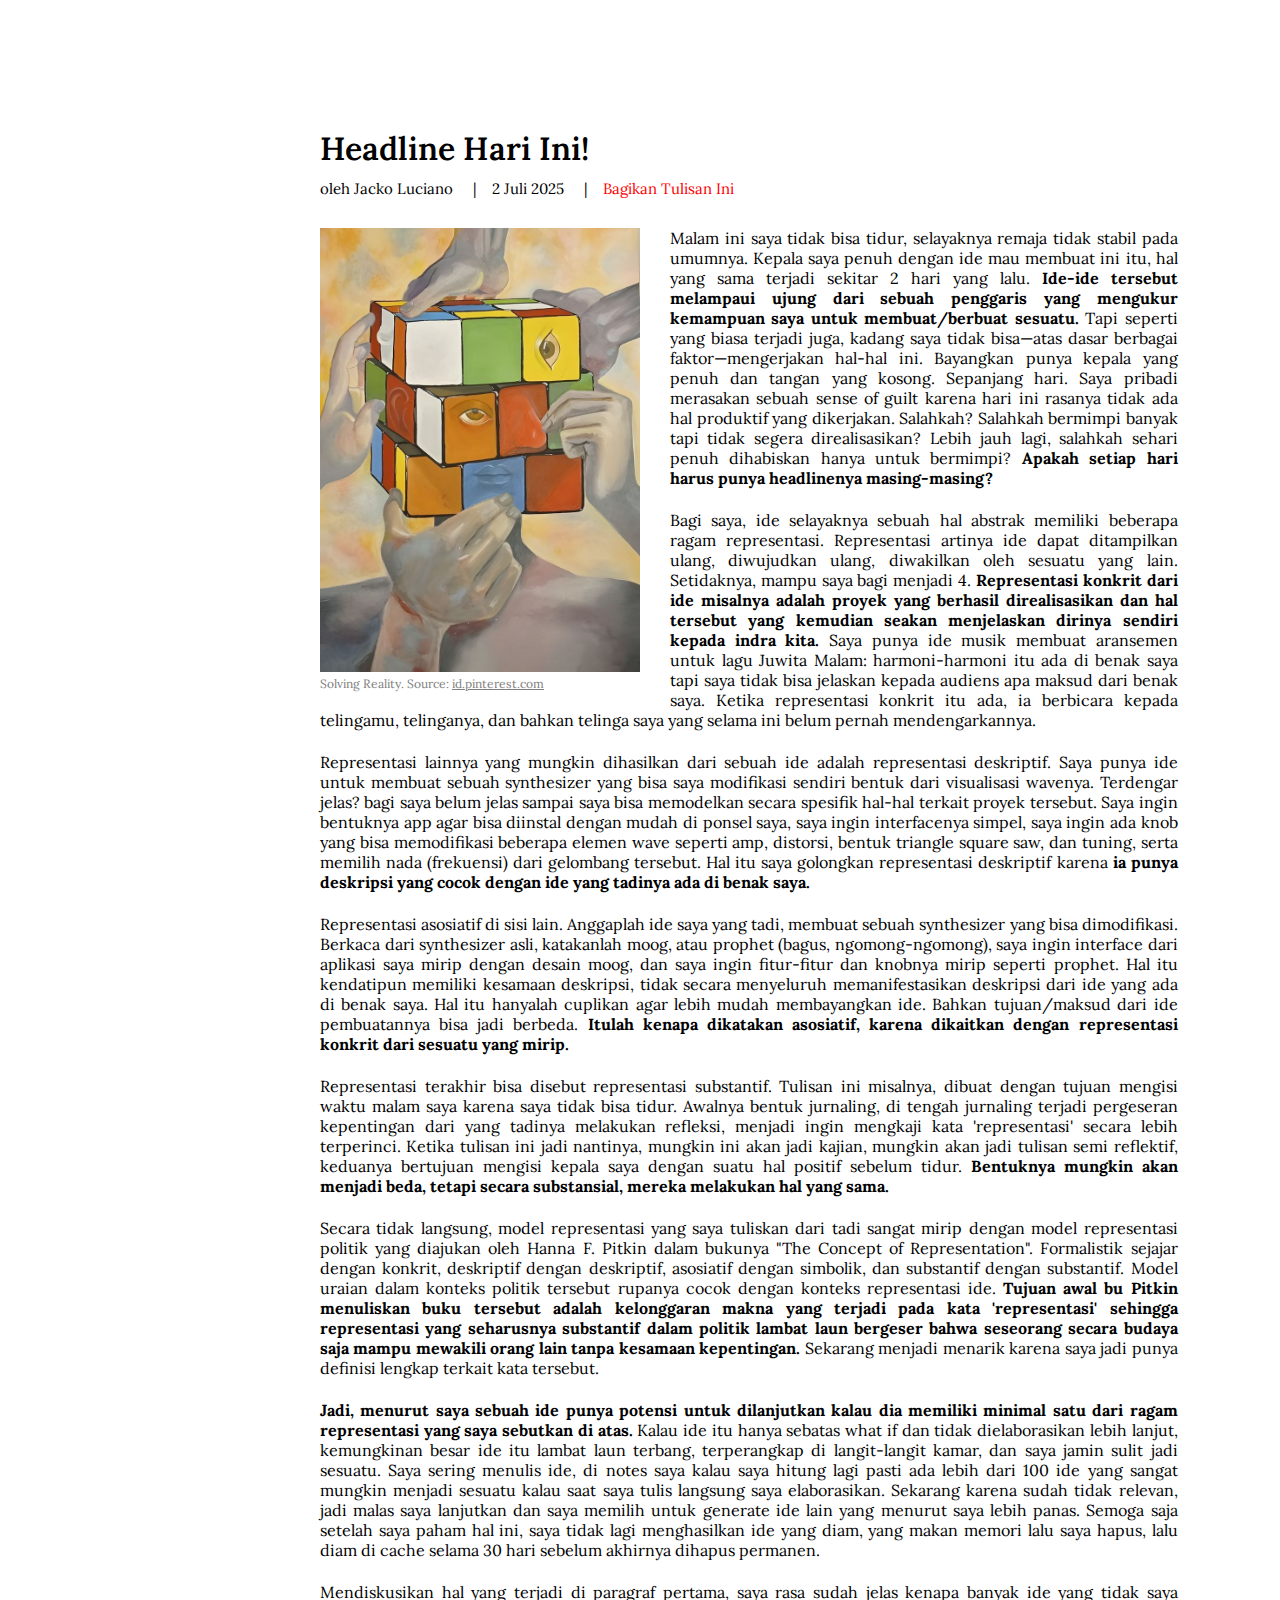
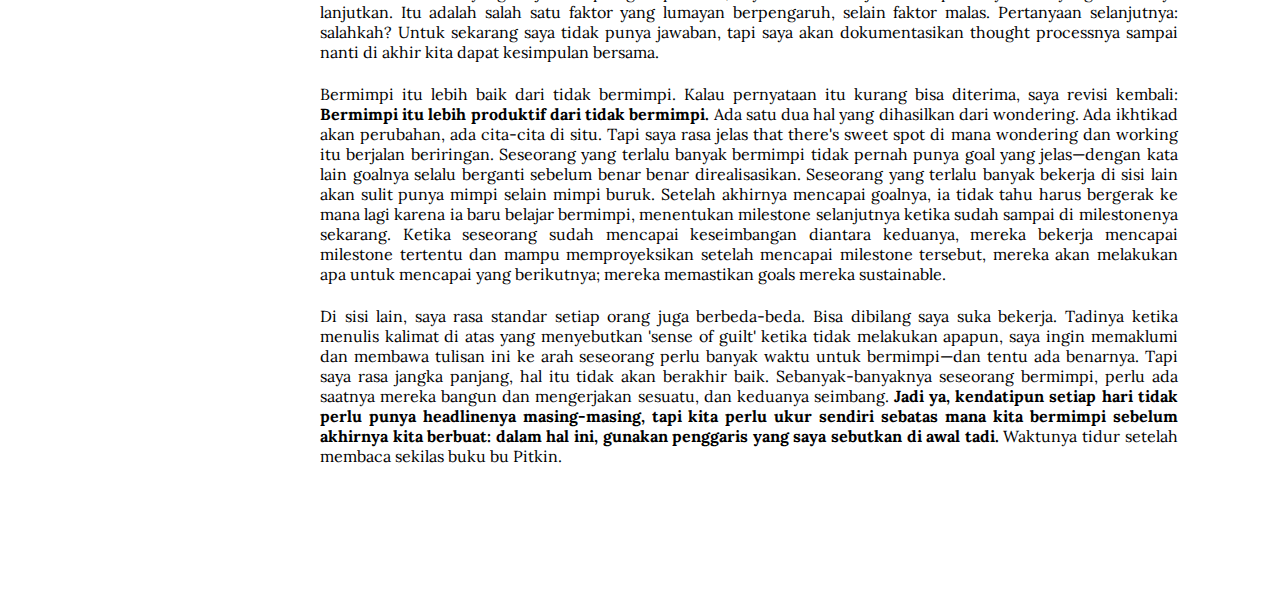
<file: headline-hari-ini/index.html>
<!DOCTYPE html>
<html lang="en">
<head>
    <meta charset="UTF-8">
    <meta name="viewport" content="width=device-width, initial-scale=1.0">
    <link rel="stylesheet" href="../template/styleArtikel.css">
    <script src="../template/share.js" defer></script>
    <link rel="stylesheet" href="https://cdnjs.cloudflare.com/ajax/libs/font-awesome/6.6.0/css/all.min.css">
    <title>Headline Hari Ini!</title>
</head>
<body>
    <section class="judul">
        <h1>Headline Hari Ini!</h1>
        <h5>oleh Jacko Luciano &nbsp&nbsp&nbsp | &nbsp&nbsp&nbsp<a>2 Juli 2025</a> &nbsp&nbsp&nbsp | &nbsp&nbsp&nbsp<button class="share" onclick="openPopup()">Bagikan Tulisan Ini</button></h5>
    </section>

    <section class="isi">
        
        <div class="fotogambar">
            <img src="images/202670f4ee6d11b70574b3021aed3b0b.jpg" style="width: 100%;">
            <p class="imagedesc">Solving Reality. Source: <a href="https://id.pinterest.com/pin/313563192824435380/">id.pinterest.com</a></p>
        </div>

        <p>Malam ini saya tidak bisa tidur, selayaknya remaja tidak stabil pada umumnya. Kepala saya penuh dengan 
            ide mau membuat ini itu, hal yang sama terjadi sekitar 2 hari yang lalu. <mark>Ide-ide tersebut melampaui 
            ujung dari sebuah penggaris yang mengukur kemampuan saya untuk membuat/berbuat sesuatu.</mark> Tapi seperti 
            yang biasa terjadi juga, kadang saya tidak bisa—atas dasar berbagai faktor—mengerjakan hal-hal ini. 
            Bayangkan punya kepala yang penuh dan tangan yang kosong. Sepanjang hari. Saya pribadi merasakan sebuah 
            sense of guilt karena hari ini rasanya tidak ada hal produktif yang dikerjakan. Salahkah? Salahkah 
            bermimpi banyak tapi tidak segera direalisasikan? Lebih jauh lagi, salahkah sehari penuh dihabiskan 
            hanya untuk bermimpi? <mark>Apakah setiap hari harus punya headlinenya masing-masing?</mark></p><br>

        <p>Bagi saya, ide selayaknya sebuah hal abstrak memiliki beberapa ragam representasi. Representasi artinya 
            ide dapat ditampilkan ulang, diwujudkan ulang, diwakilkan oleh sesuatu yang lain. Setidaknya, mampu 
            saya bagi menjadi 4. <mark>Representasi konkrit dari ide misalnya adalah proyek yang berhasil direalisasikan 
            dan hal tersebut yang kemudian seakan menjelaskan dirinya sendiri kepada indra kita.</mark> Saya punya ide 
            musik membuat aransemen untuk lagu Juwita Malam: harmoni-harmoni itu ada di benak saya tapi saya tidak 
            bisa jelaskan kepada audiens apa maksud dari benak saya. Ketika representasi konkrit itu ada, ia berbicara 
            kepada telingamu, telinganya, dan bahkan telinga saya yang selama ini belum pernah mendengarkannya.</p><br>

        <p>Representasi lainnya yang mungkin dihasilkan dari sebuah ide adalah representasi deskriptif. Saya punya ide 
            untuk membuat sebuah synthesizer yang bisa saya modifikasi sendiri bentuk dari visualisasi wavenya. Terdengar 
            jelas? bagi saya belum jelas sampai saya bisa memodelkan secara spesifik hal-hal terkait proyek tersebut. 
            Saya ingin bentuknya app agar bisa diinstal dengan mudah di ponsel saya, saya ingin interfacenya simpel, 
            saya ingin ada knob yang bisa memodifikasi beberapa elemen wave seperti amp, distorsi, bentuk triangle square 
            saw, dan tuning, serta memilih nada (frekuensi) dari gelombang tersebut. Hal itu saya golongkan representasi 
            deskriptif karena <mark>ia punya deskripsi yang cocok dengan ide yang tadinya ada di benak saya.</mark></p><br>

        <p>Representasi asosiatif di sisi lain. Anggaplah ide saya yang tadi, membuat sebuah synthesizer yang bisa dimodifikasi. 
            Berkaca dari synthesizer asli, katakanlah moog, atau prophet (bagus, ngomong-ngomong), saya ingin interface dari 
            aplikasi saya mirip dengan desain moog, dan saya ingin fitur-fitur dan knobnya mirip seperti prophet. Hal itu 
            kendatipun memiliki kesamaan deskripsi, tidak secara menyeluruh memanifestasikan deskripsi dari ide yang ada di 
            benak saya. Hal itu hanyalah cuplikan agar lebih mudah membayangkan ide. Bahkan tujuan/maksud dari ide pembuatannya 
            bisa jadi berbeda. <mark>Itulah kenapa dikatakan asosiatif, karena dikaitkan dengan representasi konkrit dari sesuatu yang mirip.</mark></p><br>

        <p>Representasi terakhir bisa disebut representasi substantif. Tulisan ini misalnya, dibuat dengan tujuan mengisi waktu malam 
            saya karena saya tidak bisa tidur. Awalnya bentuk jurnaling, di tengah jurnaling terjadi pergeseran kepentingan dari yang 
            tadinya melakukan refleksi, menjadi ingin mengkaji kata 'representasi' secara lebih terperinci. Ketika tulisan ini jadi 
            nantinya, mungkin ini akan jadi kajian, mungkin akan jadi tulisan semi reflektif, keduanya bertujuan mengisi kepala saya 
            dengan suatu hal positif sebelum tidur. <mark>Bentuknya mungkin akan menjadi beda, tetapi secara substansial, mereka melakukan hal yang sama.</mark></p><br>

        <p>Secara tidak langsung, model representasi yang saya tuliskan dari tadi sangat mirip dengan model representasi politik yang 
            diajukan oleh Hanna F. Pitkin dalam bukunya "The Concept of Representation". Formalistik sejajar dengan konkrit, deskriptif 
            dengan deskriptif, asosiatif dengan simbolik, dan substantif dengan substantif. Model uraian dalam konteks politik tersebut 
            rupanya cocok dengan konteks representasi ide. <mark>Tujuan awal bu Pitkin menuliskan buku tersebut adalah kelonggaran makna yang 
            terjadi pada kata 'representasi' sehingga representasi yang seharusnya substantif dalam politik lambat laun bergeser bahwa 
            seseorang secara budaya saja mampu mewakili orang lain tanpa kesamaan kepentingan.</mark> Sekarang menjadi menarik karena saya jadi 
            punya definisi lengkap terkait kata tersebut.</p> <br>

        <p><mark>Jadi, menurut saya sebuah ide punya potensi untuk dilanjutkan kalau dia memiliki minimal satu dari ragam representasi yang 
            saya sebutkan di atas.</mark> Kalau ide itu hanya sebatas what if dan tidak dielaborasikan lebih lanjut, kemungkinan besar ide 
            itu lambat laun terbang, terperangkap di langit-langit kamar, dan saya jamin sulit jadi sesuatu. Saya sering menulis ide, 
            di notes saya kalau saya hitung lagi pasti ada lebih dari 100 ide yang sangat mungkin menjadi sesuatu kalau saat saya tulis 
            langsung saya elaborasikan. Sekarang karena sudah tidak relevan, jadi malas saya lanjutkan dan saya memilih untuk generate 
            ide lain yang menurut saya lebih panas. Semoga saja setelah saya paham hal ini, saya tidak lagi menghasilkan ide yang diam, 
            yang makan memori lalu saya hapus, lalu diam di cache selama 30 hari sebelum akhirnya dihapus permanen.</p><br>

        <p>Mendiskusikan hal yang terjadi di paragraf pertama, saya rasa sudah jelas kenapa banyak ide yang tidak saya lanjutkan. Itu 
            adalah salah satu faktor yang lumayan berpengaruh, selain faktor malas. Pertanyaan selanjutnya: salahkah? Untuk sekarang 
            saya tidak punya jawaban, tapi saya akan dokumentasikan thought processnya sampai nanti di akhir kita dapat kesimpulan bersama. </p><br>

        <p>Bermimpi itu lebih baik dari tidak bermimpi. Kalau pernyataan itu kurang bisa diterima, saya revisi kembali: <mark>Bermimpi itu 
            lebih produktif dari tidak bermimpi.</mark> Ada satu dua hal yang dihasilkan dari wondering. Ada ikhtikad akan perubahan, ada 
            cita-cita di situ. Tapi saya rasa jelas that there's sweet spot di mana wondering dan working itu berjalan beriringan. 
            Seseorang yang terlalu banyak bermimpi tidak pernah punya goal yang jelas—dengan kata lain goalnya selalu berganti sebelum 
            benar benar direalisasikan. Seseorang yang terlalu banyak bekerja di sisi lain akan sulit punya mimpi selain mimpi buruk. 
            Setelah akhirnya mencapai goalnya, ia tidak tahu harus bergerak ke mana lagi karena ia baru belajar bermimpi, menentukan 
            milestone selanjutnya ketika sudah sampai di milestonenya sekarang. Ketika seseorang sudah mencapai keseimbangan diantara 
            keduanya, mereka bekerja mencapai milestone tertentu dan mampu memproyeksikan setelah mencapai milestone tersebut, mereka 
            akan melakukan apa untuk mencapai yang berikutnya; mereka memastikan goals mereka sustainable.</p><br>

        <p>Di sisi lain, saya rasa standar setiap orang juga berbeda-beda. Bisa dibilang saya suka bekerja. Tadinya ketika menulis 
            kalimat di atas yang menyebutkan 'sense of guilt' ketika tidak melakukan apapun, saya ingin memaklumi dan membawa tulisan 
            ini ke arah seseorang perlu banyak waktu untuk bermimpi—dan tentu ada benarnya. Tapi saya rasa jangka panjang, hal itu tidak 
            akan berakhir baik. Sebanyak-banyaknya seseorang bermimpi, perlu ada saatnya mereka bangun dan mengerjakan sesuatu, dan 
            keduanya seimbang. <mark>Jadi ya, kendatipun setiap hari tidak perlu punya headlinenya masing-masing, tapi kita perlu ukur sendiri 
            sebatas mana kita bermimpi sebelum akhirnya kita berbuat: dalam hal ini, gunakan penggaris yang saya sebutkan di awal tadi.</mark> 
            Waktunya tidur setelah membaca sekilas buku bu Pitkin.</p><br>
    </section>
</body>
</html>
</file>
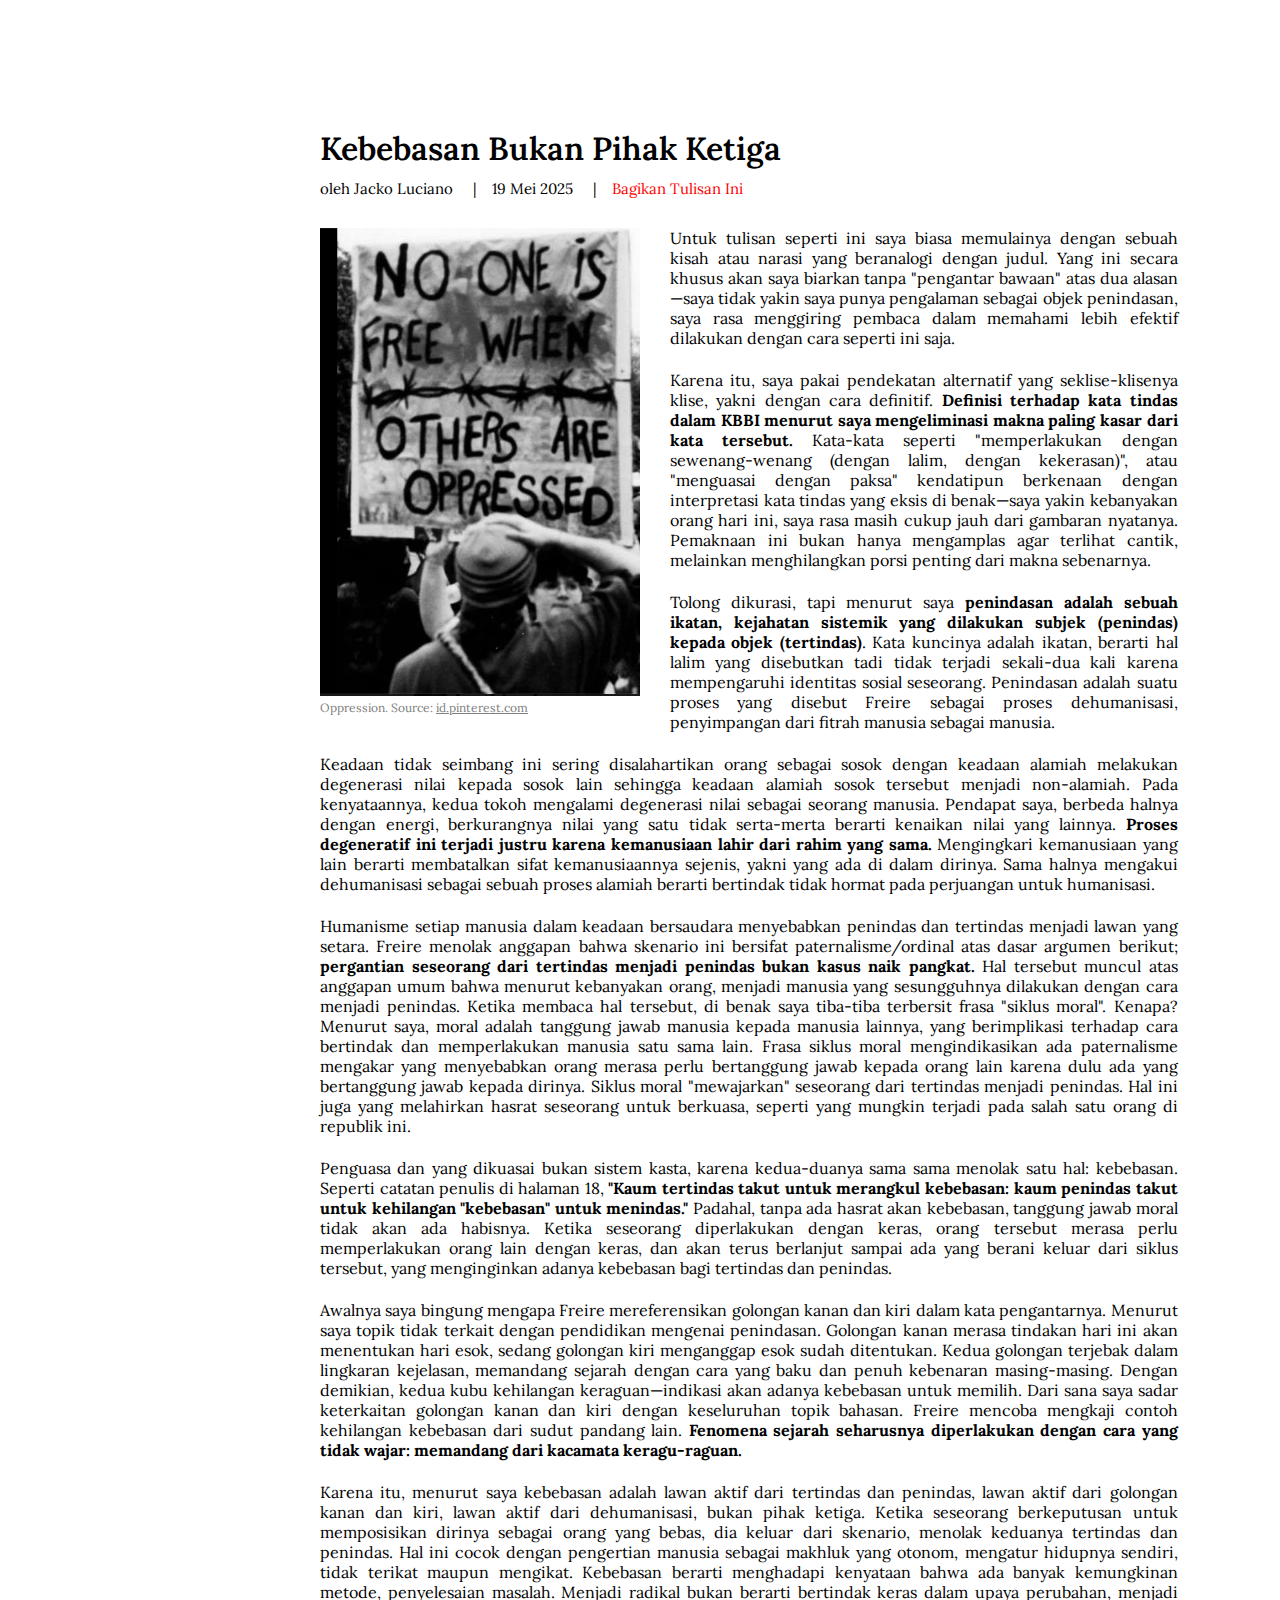
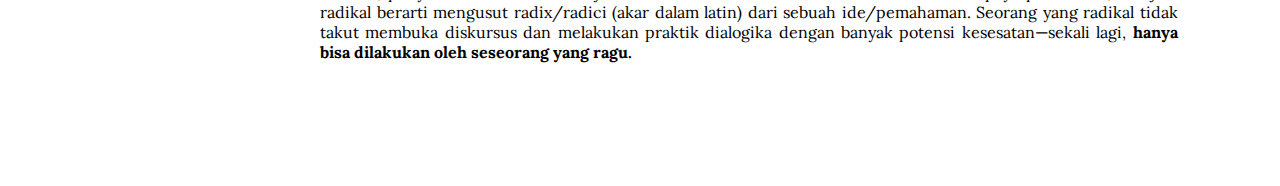
<file: kebebasan-bukan-pihak-ketiga/index.html>
<!DOCTYPE html>
<html lang="en">
<head>
    <meta charset="UTF-8">
    <meta name="viewport" content="width=device-width, initial-scale=1.0">
    <link rel="stylesheet" href="../template/styleArtikel.css">
    <script src="../template/share.js" defer></script>
    <link rel="stylesheet" href="https://cdnjs.cloudflare.com/ajax/libs/font-awesome/6.6.0/css/all.min.css">
    <title>Kebebasan Bukan Pihak Ketiga</title>
</head>
<body>
    <section class="judul">
        <h1>Kebebasan Bukan Pihak Ketiga</h1>
        <h5>oleh Jacko Luciano &nbsp&nbsp&nbsp | &nbsp&nbsp&nbsp<a>19 Mei 2025</a> &nbsp&nbsp&nbsp | &nbsp&nbsp&nbsp<button class="share" onclick="openPopup()">Bagikan Tulisan Ini</button></h5>
    </section>

    <section class="isi">
        
        <div class="fotogambar">
            <img src="images/623070f238521b420ed893baa4c28d95.jpg" style="width: 100%;">
            <p class="imagedesc">Oppression. Source: <a href="https://id.pinterest.com/pin/508484614147721600/">id.pinterest.com</a></p>
        </div>

        <p>Untuk tulisan seperti ini saya biasa memulainya dengan sebuah kisah atau narasi 
            yang beranalogi dengan judul. Yang ini secara khusus akan saya biarkan tanpa 
            "pengantar bawaan" atas dua alasan—saya tidak yakin saya punya pengalaman sebagai 
            objek penindasan, saya rasa menggiring pembaca dalam memahami lebih efektif 
            dilakukan dengan cara seperti ini saja.</p><br>

        <p>Karena itu, saya pakai pendekatan alternatif yang seklise-klisenya klise, yakni 
            dengan cara definitif. <mark>Definisi terhadap kata tindas dalam KBBI menurut saya mengeliminasi makna 
            paling kasar dari kata tersebut.</mark> Kata-kata seperti "memperlakukan dengan sewenang-wenang 
            (dengan lalim, dengan kekerasan)", atau "menguasai dengan paksa" kendatipun berkenaan 
            dengan interpretasi kata tindas yang eksis di benak—saya yakin kebanyakan orang hari 
            ini, saya rasa masih cukup jauh dari gambaran nyatanya. Pemaknaan ini bukan hanya 
            mengamplas agar terlihat cantik, melainkan menghilangkan porsi penting dari makna 
            sebenarnya. </p><br>

        <p>Tolong dikurasi, tapi menurut saya <mark>penindasan adalah sebuah ikatan, kejahatan sistemik 
            yang dilakukan subjek (penindas) kepada objek (tertindas)</mark>. Kata kuncinya adalah ikatan, 
            berarti hal lalim yang disebutkan tadi tidak terjadi sekali-dua kali karena mempengaruhi 
            identitas sosial seseorang. Penindasan adalah suatu proses yang disebut Freire sebagai 
            proses dehumanisasi, penyimpangan dari fitrah manusia sebagai manusia.</p><br>

        <p>Keadaan tidak seimbang ini sering disalahartikan orang sebagai sosok dengan keadaan 
            alamiah melakukan degenerasi nilai kepada sosok lain sehingga keadaan alamiah sosok 
            tersebut menjadi non-alamiah. Pada kenyataannya, kedua tokoh mengalami degenerasi 
            nilai sebagai seorang manusia. Pendapat saya, berbeda halnya dengan energi, berkurangnya 
            nilai yang satu tidak serta-merta berarti kenaikan nilai yang lainnya. <mark>Proses degeneratif 
            ini terjadi justru karena kemanusiaan lahir dari rahim yang sama.</mark> Mengingkari kemanusiaan 
            yang lain berarti membatalkan sifat kemanusiaannya sejenis, yakni yang ada di dalam dirinya. 
            Sama halnya mengakui dehumanisasi sebagai sebuah proses alamiah berarti bertindak tidak 
            hormat pada perjuangan untuk humanisasi.</p><br>

        <p>Humanisme setiap manusia dalam keadaan bersaudara menyebabkan penindas dan tertindas menjadi 
            lawan yang setara. Freire menolak anggapan bahwa skenario ini bersifat paternalisme/ordinal 
            atas dasar argumen berikut; <mark>pergantian seseorang dari tertindas menjadi penindas bukan kasus 
            naik pangkat.</mark> Hal tersebut muncul atas anggapan umum bahwa menurut kebanyakan orang, menjadi 
            manusia yang sesungguhnya dilakukan dengan cara menjadi penindas. Ketika membaca hal tersebut, 
            di benak saya tiba-tiba terbersit frasa "siklus moral". Kenapa? Menurut saya, moral adalah 
            tanggung jawab manusia kepada manusia lainnya, yang berimplikasi terhadap cara bertindak dan 
            memperlakukan manusia satu sama lain. Frasa siklus moral mengindikasikan ada paternalisme 
            mengakar yang menyebabkan orang merasa perlu bertanggung jawab kepada orang lain karena dulu 
            ada yang bertanggung jawab kepada dirinya. Siklus moral "mewajarkan" seseorang dari tertindas 
            menjadi penindas. Hal ini juga yang melahirkan hasrat seseorang untuk berkuasa, seperti yang 
            mungkin terjadi pada salah satu orang di republik ini.</p><br>

        <p>Penguasa dan yang dikuasai bukan sistem kasta, karena kedua-duanya sama sama menolak satu hal: 
            kebebasan. Seperti catatan penulis di halaman 18, <mark>"Kaum tertindas takut untuk merangkul kebebasan: 
            kaum penindas takut untuk kehilangan "kebebasan" untuk menindas."</mark> Padahal, tanpa ada hasrat akan 
            kebebasan, tanggung jawab moral tidak akan ada habisnya. Ketika seseorang diperlakukan dengan keras, 
            orang tersebut merasa perlu memperlakukan orang lain dengan keras, dan akan terus berlanjut sampai 
            ada yang berani keluar dari siklus tersebut, yang menginginkan adanya kebebasan bagi tertindas dan 
            penindas.</p> <br>

        <p>Awalnya saya bingung mengapa Freire mereferensikan golongan kanan dan kiri dalam kata pengantarnya. 
            Menurut saya topik tidak terkait dengan pendidikan mengenai penindasan. Golongan kanan merasa tindakan 
            hari ini akan menentukan hari esok, sedang golongan kiri menganggap esok sudah ditentukan. Kedua golongan 
            terjebak dalam lingkaran kejelasan, memandang sejarah dengan cara yang baku dan penuh kebenaran masing-masing. 
            Dengan demikian, kedua kubu kehilangan keraguan—indikasi akan adanya kebebasan untuk memilih. Dari sana 
            saya sadar keterkaitan golongan kanan dan kiri dengan keseluruhan topik bahasan. Freire mencoba mengkaji 
            contoh kehilangan kebebasan dari sudut pandang lain. <mark>Fenomena sejarah seharusnya diperlakukan dengan cara 
            yang tidak wajar: memandang dari kacamata keragu-raguan.</mark></p><br>

        <p>Karena itu, menurut saya kebebasan adalah lawan aktif dari tertindas dan penindas, lawan aktif dari golongan 
            kanan dan kiri, lawan aktif dari dehumanisasi, bukan pihak ketiga. Ketika seseorang berkeputusan untuk 
            memposisikan dirinya sebagai orang yang bebas, dia keluar dari skenario, menolak keduanya tertindas dan penindas. 
            Hal ini cocok dengan pengertian manusia sebagai makhluk yang otonom, mengatur hidupnya sendiri, tidak terikat 
            maupun mengikat. Kebebasan berarti menghadapi kenyataan bahwa ada banyak kemungkinan metode, penyelesaian masalah. 
            Menjadi radikal bukan berarti bertindak keras dalam upaya perubahan, menjadi radikal berarti mengusut radix/radici 
            (akar dalam latin) dari sebuah ide/pemahaman. Seorang yang radikal tidak takut membuka diskursus dan melakukan 
            praktik dialogika dengan banyak potensi kesesatan—sekali lagi, <mark>hanya bisa dilakukan oleh seseorang yang ragu.</mark></p><br>
    </section>
</body>
</html>
</file>
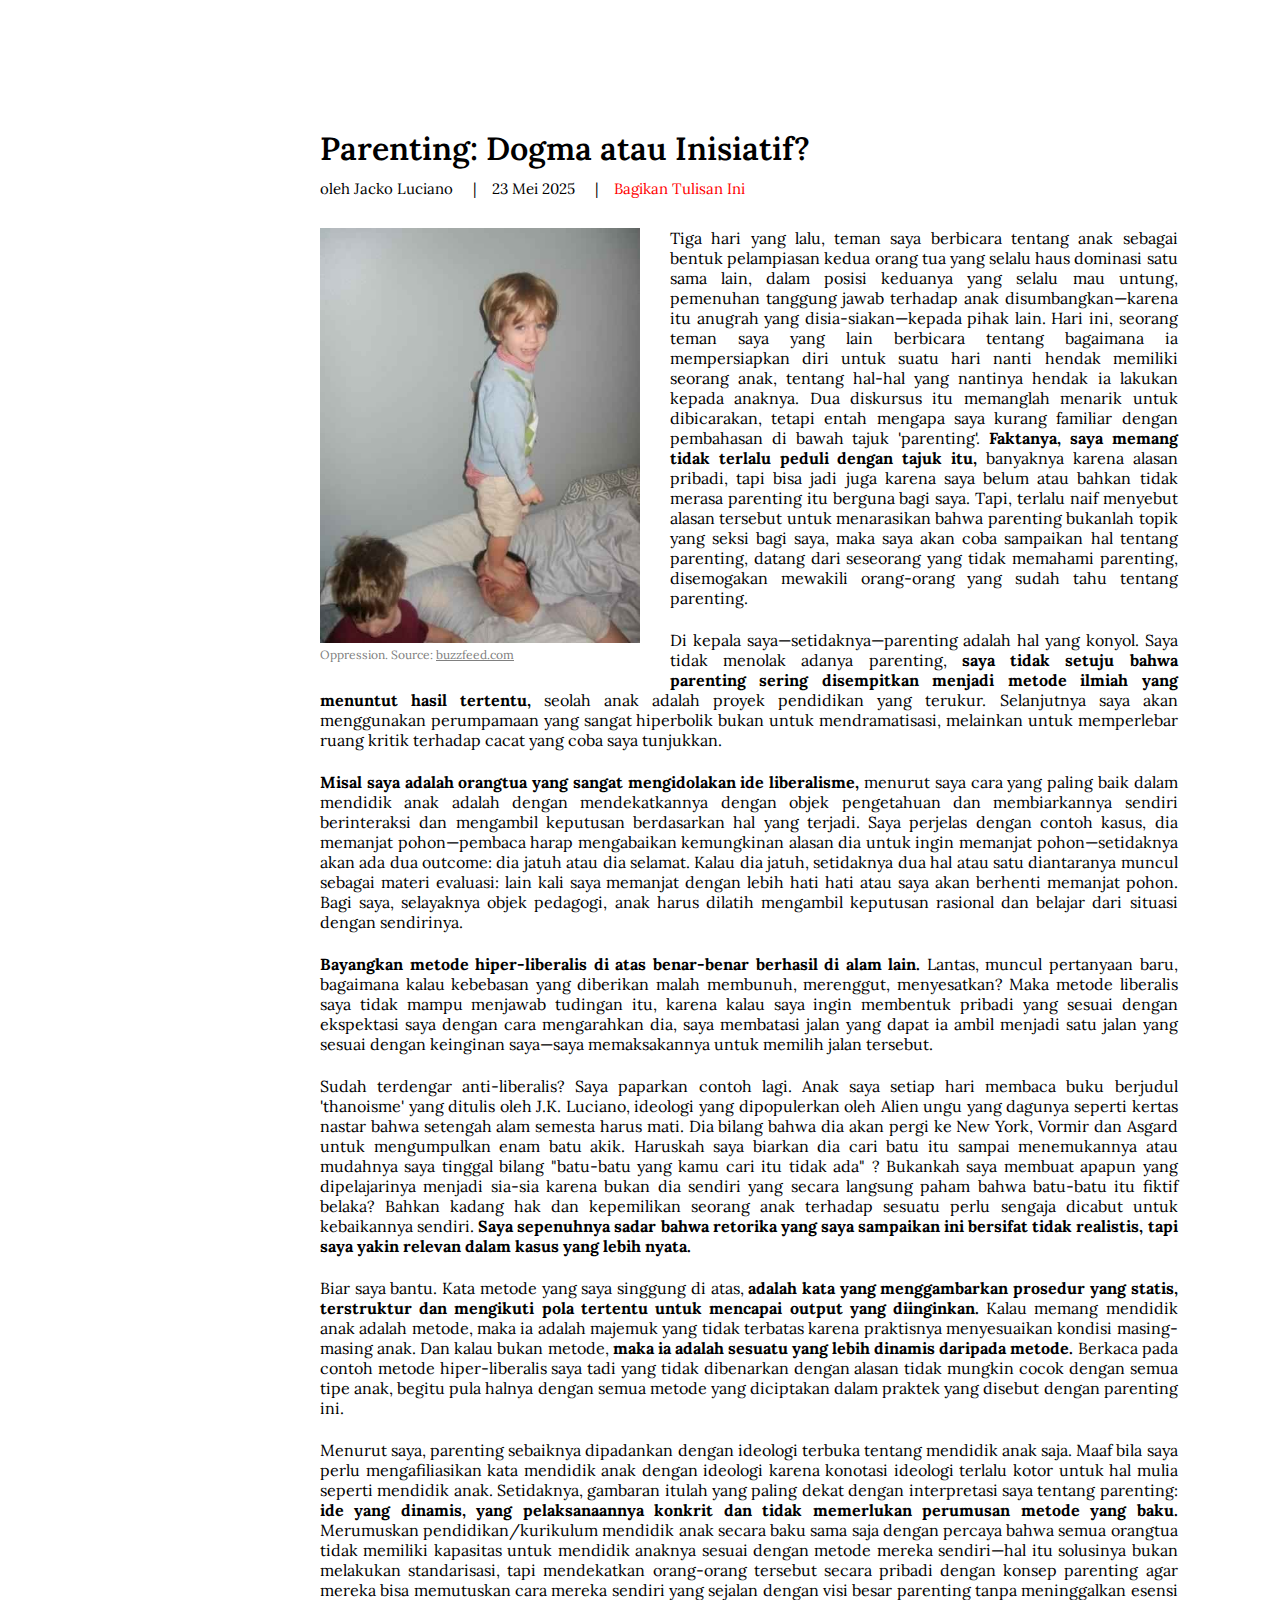
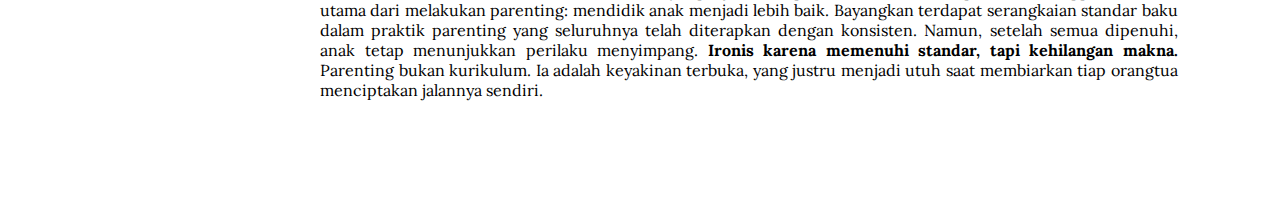
<file: parenting-dogma-atau-inisiatif/index.html>
<!DOCTYPE html>
<html lang="en">
<head>
    <meta charset="UTF-8">
    <meta name="viewport" content="width=device-width, initial-scale=1.0">
    <link rel="stylesheet" href="../template/styleArtikel.css">
    <script src="../template/share.js" defer></script>
    <link rel="stylesheet" href="https://cdnjs.cloudflare.com/ajax/libs/font-awesome/6.6.0/css/all.min.css">
    <title>Parenting: Dogma atau Inisiatif?</title>
</head>
<body>
    <section class="judul">
        <h1>Parenting: Dogma atau Inisiatif?</h1>
        <h5>oleh Jacko Luciano &nbsp&nbsp&nbsp | &nbsp&nbsp&nbsp<a>23 Mei 2025</a> &nbsp&nbsp&nbsp | &nbsp&nbsp&nbsp<button class="share" onclick="openPopup()">Bagikan Tulisan Ini</button></h5>
    </section>

    <section class="isi">
        
        <div class="fotogambar">
            <img src="images/569bc8c43db4b17b6e9d136a6e3d5011.jpg" style="width: 100%;">
            <p class="imagedesc">Oppression. Source: <a href="https://i.pinimg.com/736x/56/9b/c8/569bc8c43db4b17b6e9d136a6e3d5011.jpg">buzzfeed.com</a></p>
        </div>

        <p>Tiga hari yang lalu, teman saya berbicara tentang anak sebagai bentuk pelampiasan kedua orang tua yang 
            selalu haus dominasi satu sama lain, dalam posisi keduanya yang selalu mau untung, pemenuhan tanggung 
            jawab terhadap anak disumbangkan—karena itu anugrah yang disia-siakan—kepada pihak lain. Hari ini, 
            seorang teman saya yang lain berbicara tentang bagaimana ia mempersiapkan diri untuk suatu hari nanti 
            hendak memiliki seorang anak, tentang hal-hal yang nantinya hendak ia lakukan kepada anaknya. Dua 
            diskursus itu memanglah menarik untuk dibicarakan, tetapi entah mengapa saya kurang familiar dengan 
            pembahasan di bawah tajuk 'parenting'. <mark>Faktanya, saya memang tidak terlalu peduli dengan tajuk itu, </mark>
            banyaknya karena alasan pribadi, tapi bisa jadi juga karena saya belum atau bahkan tidak merasa parenting 
            itu berguna bagi saya. Tapi, terlalu naif menyebut alasan tersebut untuk menarasikan bahwa parenting bukanlah 
            topik yang seksi bagi saya, maka saya akan coba sampaikan hal tentang parenting, datang dari seseorang 
            yang tidak memahami parenting, disemogakan mewakili orang-orang yang sudah tahu tentang parenting.</p><br>

        <p>Di kepala saya—setidaknya—parenting adalah hal yang konyol. Saya tidak menolak adanya parenting, <mark>saya 
            tidak setuju bahwa parenting sering disempitkan menjadi metode ilmiah yang menuntut hasil tertentu, </mark>
            seolah anak adalah proyek pendidikan yang terukur. Selanjutnya saya akan menggunakan perumpamaan yang 
            sangat hiperbolik bukan untuk mendramatisasi, melainkan untuk memperlebar ruang kritik terhadap cacat 
            yang coba saya tunjukkan.</p><br>

        <p><mark>Misal saya adalah orangtua yang sangat mengidolakan ide liberalisme, </mark>menurut saya cara yang paling baik 
            dalam mendidik anak adalah dengan mendekatkannya dengan objek pengetahuan dan membiarkannya sendiri 
            berinteraksi dan mengambil keputusan berdasarkan hal yang terjadi. Saya perjelas dengan contoh kasus, 
            dia memanjat pohon—pembaca harap mengabaikan kemungkinan alasan dia untuk ingin memanjat pohon—setidaknya 
            akan ada dua outcome: dia jatuh atau dia selamat. Kalau dia jatuh, setidaknya dua hal atau satu diantaranya 
            muncul sebagai materi evaluasi: lain kali saya memanjat dengan lebih hati hati atau saya akan berhenti memanjat 
            pohon. Bagi saya, selayaknya objek pedagogi, anak harus dilatih mengambil keputusan rasional dan belajar dari 
            situasi dengan sendirinya.</p><br>

        <p><mark>Bayangkan metode hiper-liberalis di atas benar-benar berhasil di alam lain. </mark>Lantas, muncul pertanyaan baru, 
            bagaimana kalau kebebasan yang diberikan malah membunuh, merenggut, menyesatkan? Maka metode liberalis saya 
            tidak mampu menjawab tudingan itu, karena kalau saya ingin membentuk pribadi yang sesuai dengan ekspektasi 
            saya dengan cara mengarahkan dia, saya membatasi jalan yang dapat ia ambil menjadi satu jalan yang sesuai 
            dengan keinginan saya—saya memaksakannya untuk memilih jalan tersebut. </p><br>

        <p>Sudah terdengar anti-liberalis? Saya paparkan contoh lagi. Anak saya setiap hari membaca buku berjudul 'thanoisme' 
            yang ditulis oleh J.K. Luciano, ideologi yang dipopulerkan oleh Alien ungu yang dagunya seperti kertas nastar 
            bahwa setengah alam semesta harus mati. Dia bilang bahwa dia akan pergi ke New York, Vormir dan Asgard untuk 
            mengumpulkan enam batu akik. Haruskah saya biarkan dia cari batu itu sampai menemukannya atau mudahnya saya 
            tinggal bilang "batu-batu yang kamu cari itu tidak ada" ? Bukankah saya membuat apapun yang dipelajarinya 
            menjadi sia-sia karena bukan dia sendiri yang secara langsung paham bahwa batu-batu itu fiktif belaka? Bahkan 
            kadang hak dan kepemilikan seorang anak terhadap sesuatu perlu sengaja dicabut untuk kebaikannya sendiri. <mark>Saya 
            sepenuhnya sadar bahwa retorika yang saya sampaikan ini bersifat tidak realistis, tapi saya yakin relevan dalam 
            kasus yang lebih nyata.</mark></p><br>

        <p>Biar saya bantu. Kata metode yang saya singgung di atas, <mark>adalah kata yang menggambarkan prosedur yang statis, 
            terstruktur dan mengikuti pola tertentu untuk mencapai output yang diinginkan.</mark> Kalau memang mendidik anak adalah 
            metode, maka ia adalah majemuk yang tidak terbatas karena praktisnya menyesuaikan kondisi masing-masing anak. Dan kalau
            bukan metode, <mark>maka ia adalah sesuatu yang lebih dinamis daripada metode.</mark> Berkaca pada contoh metode hiper-liberalis saya 
            tadi yang tidak dibenarkan dengan alasan tidak mungkin cocok dengan semua tipe anak, begitu pula halnya dengan semua metode 
            yang diciptakan dalam praktek yang disebut dengan parenting ini.</p> <br>

        <p>Menurut saya, parenting sebaiknya dipadankan dengan ideologi terbuka tentang mendidik anak saja. Maaf bila saya perlu 
            mengafiliasikan kata mendidik anak dengan ideologi karena konotasi ideologi terlalu kotor untuk hal mulia seperti 
            mendidik anak. Setidaknya, gambaran itulah yang paling dekat dengan interpretasi saya tentang parenting: <mark>ide yang 
            dinamis, yang pelaksanaannya konkrit dan tidak memerlukan perumusan metode yang baku. </mark> Merumuskan pendidikan/kurikulum 
            mendidik anak secara baku sama saja dengan percaya bahwa semua orangtua tidak memiliki kapasitas untuk mendidik anaknya 
            sesuai dengan metode mereka sendiri—hal itu solusinya bukan melakukan standarisasi, tapi mendekatkan orang-orang 
            tersebut secara pribadi dengan konsep parenting agar mereka bisa memutuskan cara mereka sendiri yang sejalan dengan 
            visi besar parenting tanpa meninggalkan esensi utama dari melakukan parenting: mendidik anak menjadi lebih baik. Bayangkan 
            terdapat serangkaian standar baku dalam praktik parenting yang seluruhnya telah diterapkan dengan konsisten. Namun, setelah 
            semua dipenuhi, anak tetap menunjukkan perilaku menyimpang. <mark>Ironis karena memenuhi standar, tapi kehilangan makna. </mark>Parenting 
            bukan kurikulum. Ia adalah keyakinan terbuka, yang justru menjadi utuh saat membiarkan tiap orangtua menciptakan jalannya sendiri.</p><br>
    </section>
</body>
</html>
</file>
<file: template/styleArtikel.css>
@import url('https://fonts.googleapis.com/css2?family=Lora:ital,wght@0,400..700;1,400..700&family=Noto+Sans+JP:wght@100..900&family=Open+Sans:ital,wght@0,300..800;1,300..800&family=Poppins&display=swap');
*{
    margin: 0;
    padding: 0;
    box-sizing: border-box;
    font-family: "Lora", serif;
    font-weight: 400;
    font-style: normal;
}
.judul h1{
    font-size: 32px;
    padding: 10% 8% 10px 25%;;
    text-align: justify;
    font-weight: 600;
}
.judul h5{
    font-size: 15px;
    padding-left: 25%;
    padding-bottom: 30px;
}
.isi{
    padding: 0px 8% 8% 25%;
    text-align: justify;
    font-family: "Open Sans", sans-serif;
}
.fotogambar{
    padding-bottom: 10px;
    padding-right: 30px;
    float: left;
    max-width: 350px;
}

.imagedesc{
    font-size: 12px;
    color: gray;
}

.imagedesc a{
    color: gray;
}
mark{
    background-color:unset;
    font-weight: bold;
}
.overlay {
  position: fixed;
  top: 0;
  left: 0;
  width: 100%;
  height: 100%;
  background: rgba(0, 0, 0, 0.5);
  z-index: 10;
}

.popup {
  position: fixed;
  top: 50%;
  left: 50%;
  transform: translate(-50%, -50%);
  background: white;
  padding: 10px 20px 20px 20px;
  z-index: 20;
  border-radius: 20px;
}

.popup p{
    padding-left: 10px;
    padding-bottom: 20px;
}

.popup button{
    background-color: white;
    border: 0;
    margin-top: 3%;
    margin-left: 95%;
    cursor: pointer;
    transition: 0.2s;
}

.popup button:hover{
    color: grey;
}

.popup .copylink{
    margin:0;
    padding: 10px;
    font-size: 30px;
    color: red;
    cursor: pointer;
    text-decoration: none;
    transition: 0.2s;
}

.share{
    font-size: 15px;
    background-color: white;
    border: 0;
    color: red;
    cursor: pointer;
    transition: 0.2s;
}
.share:hover{
    color: grey;
}

.popup a{
    padding: 10px;
    font-size: 30px;
    color: red;
    cursor: pointer;
    text-decoration: none;
    transition: 0.2s;
}

.popup a:hover{
    color: grey;
}

@media(max-width: 800px){
    .judul h1{
        font-size: 28px;
    }
}
</file>
